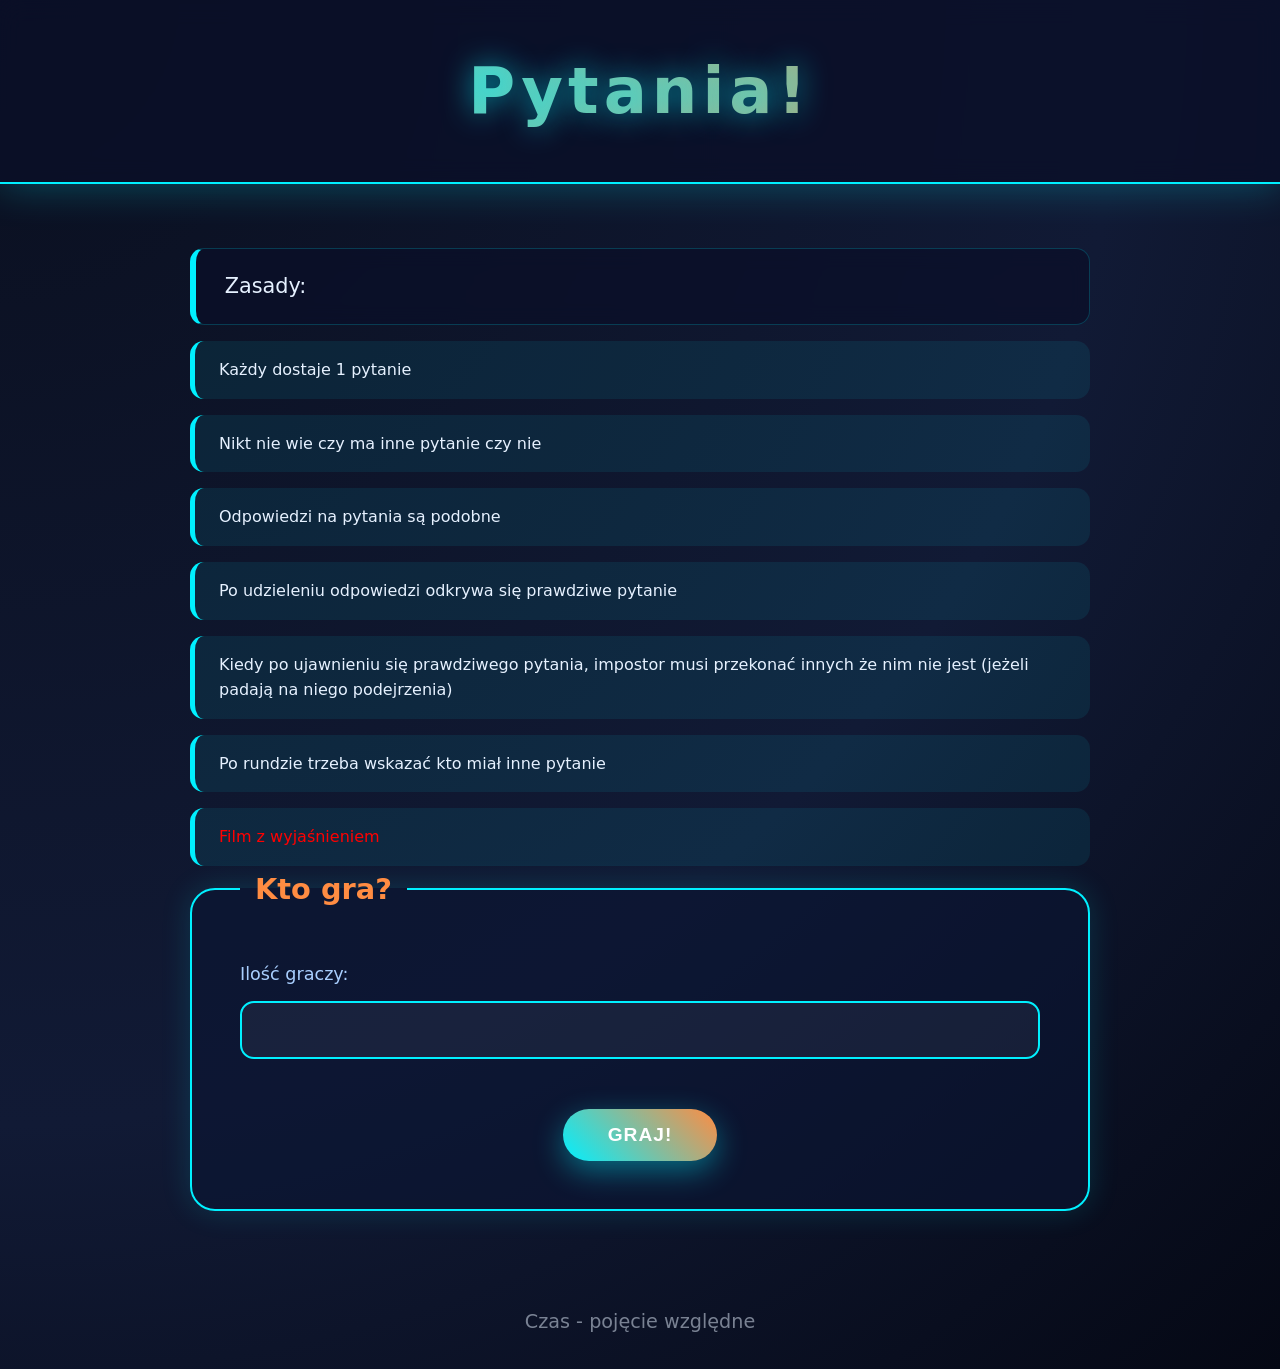
<file: index.html>
<!DOCTYPE html>
<html lang="en">
<head>
    <meta charset="UTF-8">
    <link rel="stylesheet" href="style.css"> <!-- Css zostały wykonane przez AI -->
    <title>Pytania!</title>
</head>
<body>
    <header>
        <h1>
            Pytania!
        </h1>
    </header>
    <main id="main">
        <p>
            Zasady:
        </p>
            <ul>
                <li>Każdy dostaje 1 pytanie</li>
                <li>Nikt nie wie czy ma inne pytanie czy nie</li>
                <li>Odpowiedzi na pytania są podobne</li>
                <li>Po udzieleniu odpowiedzi odkrywa się prawdziwe pytanie</li>
                <li>Kiedy po ujawnieniu się prawdziwego pytania, impostor musi przekonać innych że nim nie jest (jeżeli padają na niego podejrzenia)</li>
                <li>Po rundzie trzeba wskazać kto miał inne pytanie</li>
                <li><a href="https://youtube.com/shorts/-GdeVyLCZZQ?si=FXQFFHGRAHoBCWgq" target="_blank">Film z wyjaśnieniem</a></li>
            </ul>
        <form>
            <fieldset>
                <legend>
                    Kto gra?
                </legend>
                <label for="gracze">Ilość graczy:</label>
                <input type="number" id="gracze"><br>
                <Button onclick="gra()">Graj!</Button>
            </fieldset>
        </form>
    </main>
    <footer>
        <p>Czas - pojęcie względne</p>
    </footer>
</body>
<script src="mechanika.js"></script>
</html>
</file>
<file: style.css>
/* ====================== RESET ====================== */
* {
    margin: 0;
    padding: 0;
    box-sizing: border-box;
}

body {
    font-family: 'Segoe UI', system-ui, sans-serif;
    background: radial-gradient(circle at top left, #0a0f1f, #111a35 60%, #050814);
    color: #e6f1ff;
    min-height: 100vh;
    line-height: 1.6;
    overflow-x: auto;
    overflow-y: auto;
}
body::-webkit-scrollbar {
    display: none;               /* Chrome, Safari, Edge */
}

/* ====================== HEADER ====================== */
header {
    background: rgba(10, 15, 40, 0.8);
    backdrop-filter: blur(12px);
    padding: 2.5rem 0;
    text-align: center;
    border-bottom: 2px solid #00f0ff;
    box-shadow: 0 0 40px rgba(0, 240, 255, 0.3);
}

h1 {
    font-size: 4rem;
    font-weight: 900;
    letter-spacing: 5px;
    background: linear-gradient(90deg, #00f0ff, #ff8c42);
    -webkit-background-clip: text;
    -webkit-text-fill-color: transparent;
    text-shadow: 0 0 30px rgba(0, 240, 255, 0.6);
}

/* ====================== MAIN ====================== */
main {
    max-width: 950px;
    margin: 4rem auto;
    padding: 0 25px;
}

/* ====================== ZASADY ====================== */
main p {
    background: rgba(255, 255, 255, 0.04);
    border-radius: 20px;
    padding: 2.5rem;
    margin-bottom: 3rem;
    border: 1px solid rgba(0, 240, 255, 0.2);
    backdrop-filter: blur(10px);
}

main ul {
    list-style: none;
    display: grid;
    gap: 1rem;
}

main li {
    padding: 1rem 1.5rem;
    border-radius: 14px;
    background: rgba(0, 240, 255, 0.08);
    border-left: 5px solid #00f0ff;
    transition: all 0.3s ease;
}

main li:hover {
    transform: translateX(12px);
    background: rgba(255, 140, 66, 0.15);
    border-left-color: #ff8c42;
}

/* ====================== FORMULARZ ====================== */
fieldset {
    border: 2px solid #00f0ff;
    border-radius: 25px;
    padding: 3rem;
    background: rgba(10, 20, 50, 0.6);
    box-shadow: 0 0 30px rgba(0, 240, 255, 0.15);
    display: flex;
    flex-direction: column;
}
fieldset button {
    align-self: center;
    margin-top: 1.5rem;
}

legend {
    font-size: 1.8rem;
    font-weight: 700;
    color: #ff8c42;
    padding: 0 15px;
}

label {
    display: block;
    margin-bottom: 0.8rem;
    font-size: 1.1rem;
    color: #a9cfff;
}

input[type="number"] {
    width: 100%;
    padding: 15px 20px;
    font-size: 1.3rem;
    background: rgba(255, 255, 255, 0.05);
    border: 2px solid #00f0ff;
    border-radius: 14px;
    color: white;
    transition: 0.3s;
}

input[type="number"]:focus {
    outline: none;
    border-color: #ff8c42;
    box-shadow: 0 0 0 4px rgba(255, 140, 66, 0.2);
}

/* ====================== PRZYCISKI ====================== */
button,
input[type="button"] {
    background: linear-gradient(45deg, #00f0ff, #ff8c42);
    color: white;
    border: none;
    padding: 15px 45px;
    font-size: 1.2rem;
    font-weight: 700;
    border-radius: 40px;
    cursor: pointer;
    transition: all 0.35s ease;
    text-transform: uppercase;
    letter-spacing: 1px;
    box-shadow: 0 10px 30px rgba(0, 240, 255, 0.4);
}

button:hover,
input[type="button"]:hover {
    transform: translateY(-5px) scale(1.07);
    box-shadow: 0 18px 40px rgba(255, 140, 66, 0.5);
}

button:active,
input[type="button"]:active {
    transform: scale(0.93);
}

button:disabled,
input[type="button"]:disabled {
    background: #1c233d;
    color: #555;
    box-shadow: none;
    cursor: not-allowed;
}

/* ====================== KARTY GRACZY ====================== */
section {
    background: rgba(255, 255, 255, 0.05);
    border: 2px solid rgba(0, 240, 255, 0.25);
    border-radius: 18px;
    padding: 1.5rem 2rem;
    margin-bottom: 1.2rem;
    display: flex;
    align-items: center;
    justify-content: space-between;
    backdrop-filter: blur(10px);
    transition: 0.3s;
}

section:hover {
    border-color: #ff8c42;
    transform: translateY(-4px);
    box-shadow: 0 15px 35px rgba(0, 240, 255, 0.25);
}

/* ====================== ODPOWIEDZI ====================== */
h3 {
    text-align: center;
    font-size: 2.3rem;
    margin: 2rem 0 3rem;
    color: #ff8c42;
    text-shadow: 0 0 20px rgba(255, 140, 66, 0.6);
}

main > p {
    background: rgba(10, 15, 40, 0.7);
    padding: 1.3rem 1.8rem;
    border-radius: 14px;
    margin-bottom: 1rem;
    font-size: 1.3rem;
    border-left: 6px solid #00f0ff;
}

/* ====================== FOOTER ====================== */
footer {
    text-align: center;
    padding: 2rem;
    opacity: 0.5;
    font-size: 1.2rem;
}

/* ====================== RESPONSIVE ====================== */
@media (max-width: 768px) {
    h1 {
        font-size: 3rem;
    }

    fieldset {
        padding: 2rem;
    }

    section {
        flex-direction: column;
        gap: 1rem;
        align-items: flex-start;
    }

    button, input[type="button"] {
        width: 100%;
        text-align: center;
    }
}

/* Przycisk "Pokaż odpowiedzi" */
main > input[type="button"] {
    display: block;
    margin: 3rem auto 0 auto;  /* wyśrodkowanie */
    padding: 18px 60px;
    font-size: 1.5rem;
}


a {
    text-decoration: none;
    color: red;
}
</file>
